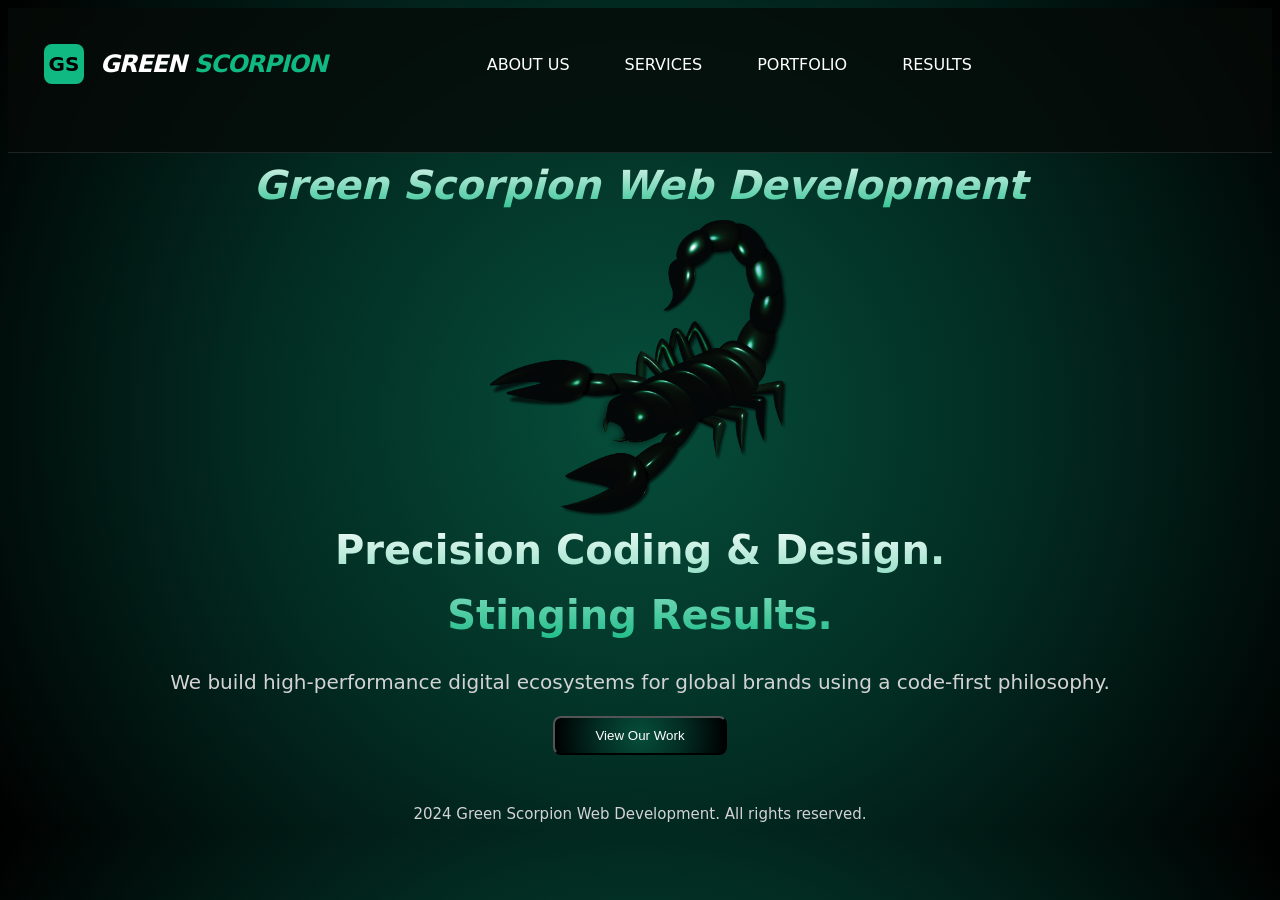
<file: index.html>
<!DOCTYPE html>
<html lang="en">

<head>
    <meta charset="UTF-8">
    <meta name="viewport" content="width=device-width, initial-scale=1.0">
    <title>Green Scorpion Web Development</title>
    <link rel="stylesheet" href="styles.css">
    <style>
        .bg-scorpion-gradient {
            background: radial-gradient(circle, #064e3b, #022c22, #000000);
        }
    </style>
</head>


<body>

    <header>
        <nav>
            <a href="index.html">
                <div class="group">
                    <div class="w-10">
                        <span class="text-black">GS</span>
                    </div>
                    <div class="logo">
                        GREEN <span style="color:#10b981;padding-left:.5rem;"> SCORPION</span>
                    </div>
                </div>
            </a>
            <ul>
                <li><a href="about.html">About Us</a></li>
                <li><a href="services.html">Services</a></li>
                <li><a href="portfolio.html">Portfolio</a></li>
                <li><a href="results.html">Results</a></li>
            </ul>
        </nav>
    </header>
<h1>Green Scorpion Web Development</h1>
    <img src="darker-tinified.png" height="300" width="300" alt="scorpion">
    <main>
        <h2>Precision Coding & Design.<br>Stinging Results.</h2>
        <p>
            We build high-performance digital ecosystems for global brands using a code-first philosophy.
        </p>
        <button style="max-width:200px;">
            <a href="portfolio.html">
                View Our Work
            </a>
        </button>
    </main>

</body>
<footer>
    2024 Green Scorpion Web Development. All rights reserved.
</footer>
</html>
</file>
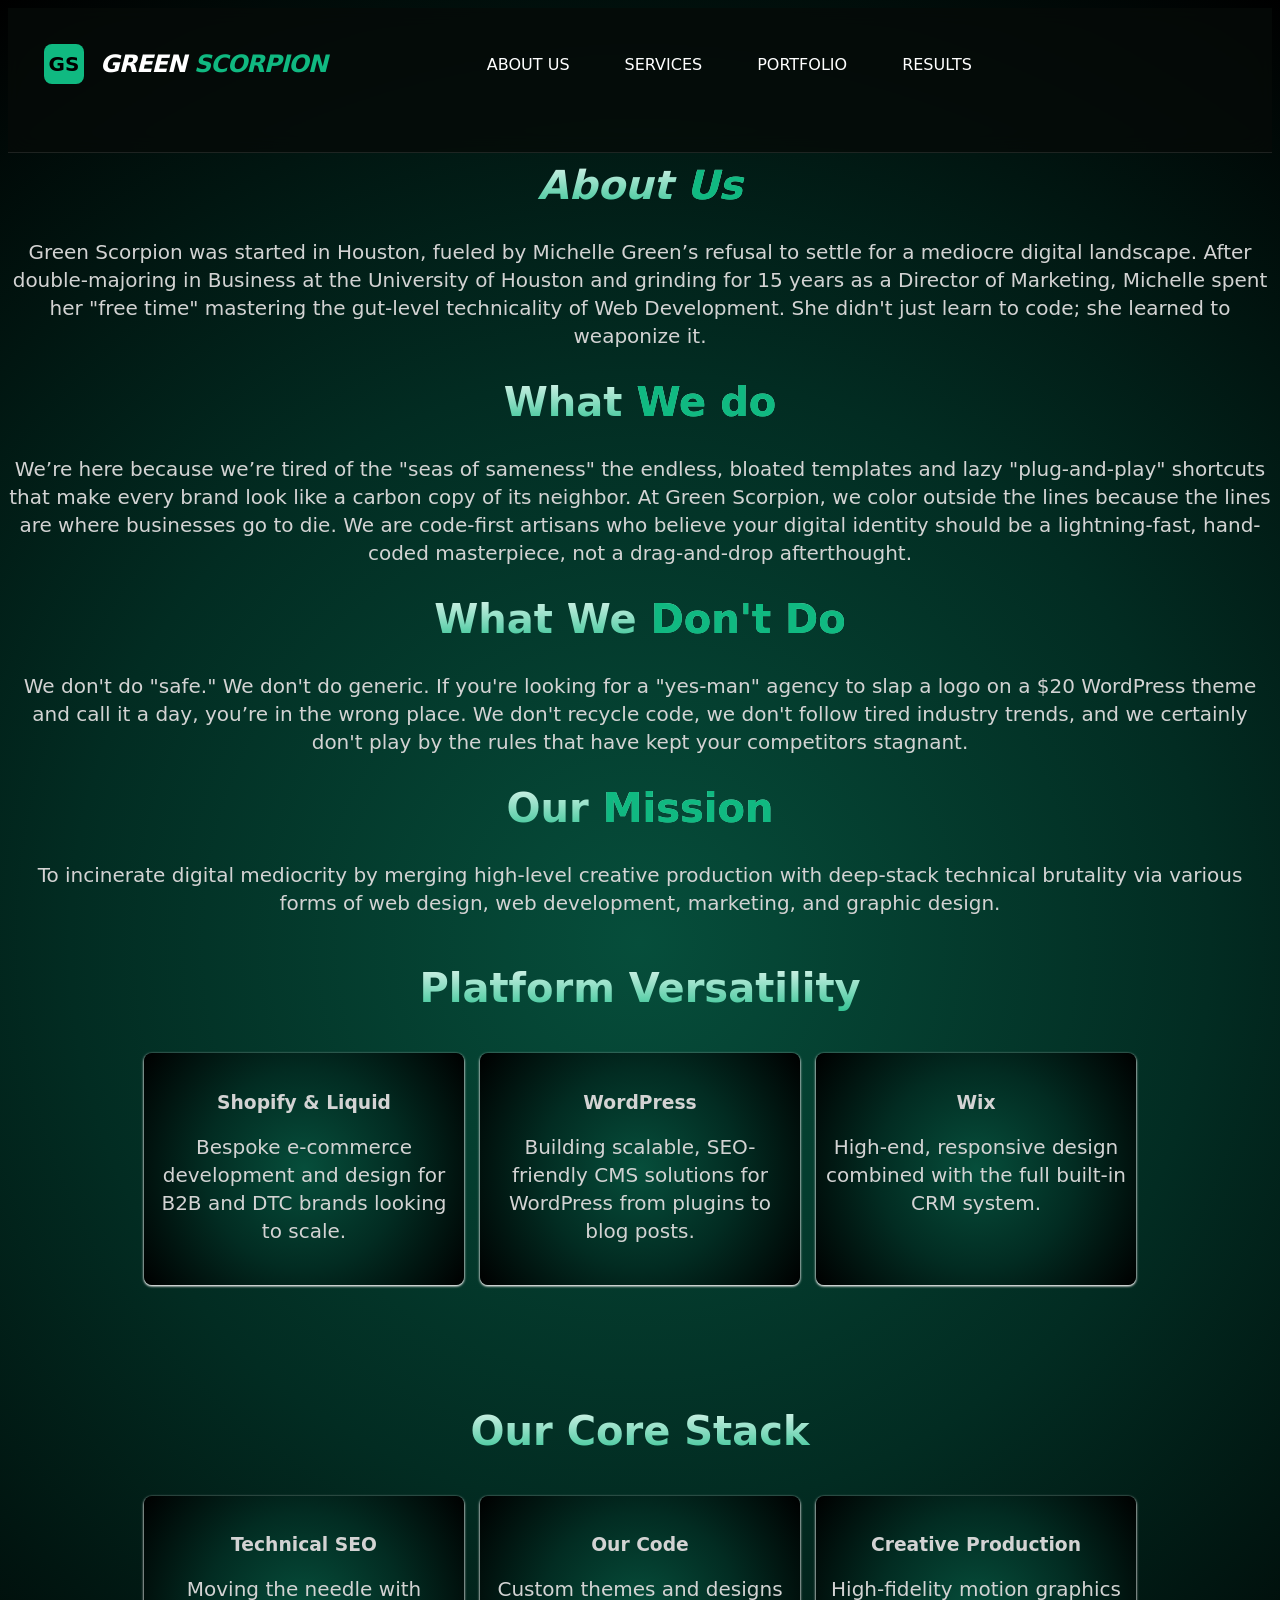
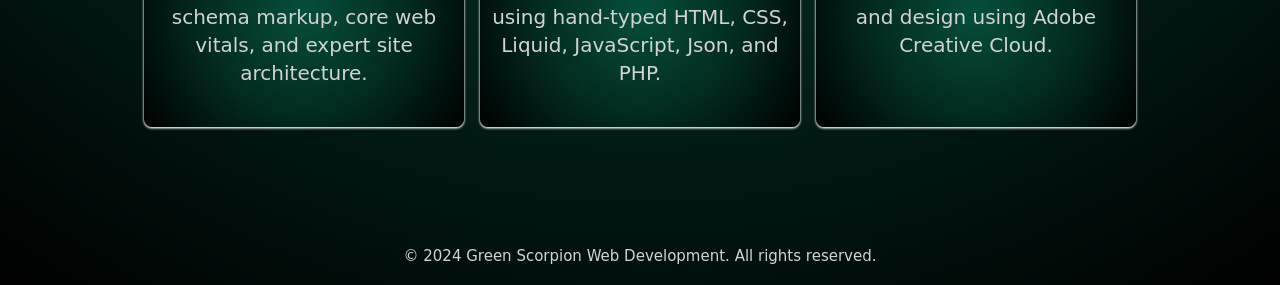
<file: about.html>
<!DOCTYPE html>
<html>

<head>
    <meta charset="utf-8">
    <meta http-equiv="X-UA-Compatible" content="IE=edge">
    <title>About Us</title>
    <meta name="description" content="">
    <meta name="viewport" content="width=device-width, initial-scale=1">
    <link rel="stylesheet" href="styles.css">
</head>

<body>

    <header>
        <nav>
            <a href="index.html">
                <div class="group">
                    <div class="w-10">
                        <span class="text-black">GS</span>
                    </div>
                    <div class="logo">
                        GREEN <span style="color:#10b981;padding-left:.5rem;"> SCORPION</span>
                    </div>
                </div>
            </a>
            <ul>
                <li><a href="about.html">About Us</a></li>
                <li><a href="services.html">Services</a></li>
                <li><a href="portfolio.html">Portfolio</a></li>
                <li><a href="results.html">Results</a></li>
            </ul>
        </nav>
    </header>

    <main>
        <h1>About <span style="color:#10b981;">Us</span></h1>
        <div class="container">
            <div class="content">
                <p>Green Scorpion was started in Houston, fueled by Michelle Green’s refusal to settle for a mediocre
                    digital landscape. After
                    double-majoring in Business at the University of Houston and grinding for 15 years as a Director of
                    Marketing, Michelle
                    spent her "free time" mastering the gut-level technicality of Web Development. She didn't just learn
                    to code; she
                    learned to weaponize it.
                </p>
                <h2>What <span style="color:#10b981;">We do</span></h2>
                <p>We’re here because we’re tired of the "seas of sameness" the endless, bloated templates and lazy
                    "plug-and-play"
                    shortcuts that make every brand look like a carbon copy of its neighbor. At Green Scorpion, we color
                    outside the lines
                    because the lines are where businesses go to die. We are code-first artisans who believe your
                    digital identity should be
                    a lightning-fast, hand-coded masterpiece, not a drag-and-drop afterthought.</p>
                <h2>What We <span style="color:#10b981;">Don't Do</span></h2>
                <p>
                    We don't do "safe." We don't do generic. If you're looking for a "yes-man" agency to slap a logo on a $20 WordPress
                    theme and call it a day, you’re in the wrong place. We don't recycle code, we don't
                    follow tired industry trends, and we certainly don't play by the rules that have kept your competitors stagnant.</p>
                <h2>Our <span style="color:#10b981;">Mission</span></h2>
                <p>To incinerate digital mediocrity by merging high-level creative production with deep-stack technical
                    brutality via various forms of web design, web development, marketing, and graphic design.</p>
            </div>
        </div>

   


<br>
        <div class="container">
            <h2>Platform Versatility</h2>
            <div class="card-container">
                <div class="card">
                    <h3>Shopify & Liquid</h3>
                    <p>Bespoke e-commerce development and design for B2B and DTC brands looking to scale.</p>
                </div>
                <div class="card">
                    <h3>WordPress</h3>
                    <p>Building scalable, SEO-friendly CMS solutions for WordPress from plugins to blog posts.</p>
                </div>
                <div class="card">
                    <h3>Wix</h3>
                    <p>High-end, responsive design combined with the full built-in CRM system.</p>
                </div>
            </div>
        </div>


<br><br><br>
<br><br><br>

<div class="container">
            <h2>Our Core Stack</h2>
            <div class="card-container">
                <div class="card">
                    <h3>Technical SEO</h3>
                    <p>Moving the needle with schema markup, core web vitals, and expert site architecture.</p>
                </div>
                <div class="card">
                    <h3>Our Code</h3>
                    <p>Custom themes and designs using hand-typed HTML, CSS, Liquid, JavaScript, Json, and PHP.</p>
                </div>
                <div class="card">
                    <h3>Creative Production</h3>
                    <p>High-fidelity motion graphics and design using Adobe Creative Cloud.</p>
                </div>
            </div>
        </div>


</body>


<footer>
    <p style="padding-top:50px; font-size:15px;">&copy; 2024 Green Scorpion Web Development. All rights reserved.</p>
</footer>

</html>
</file>
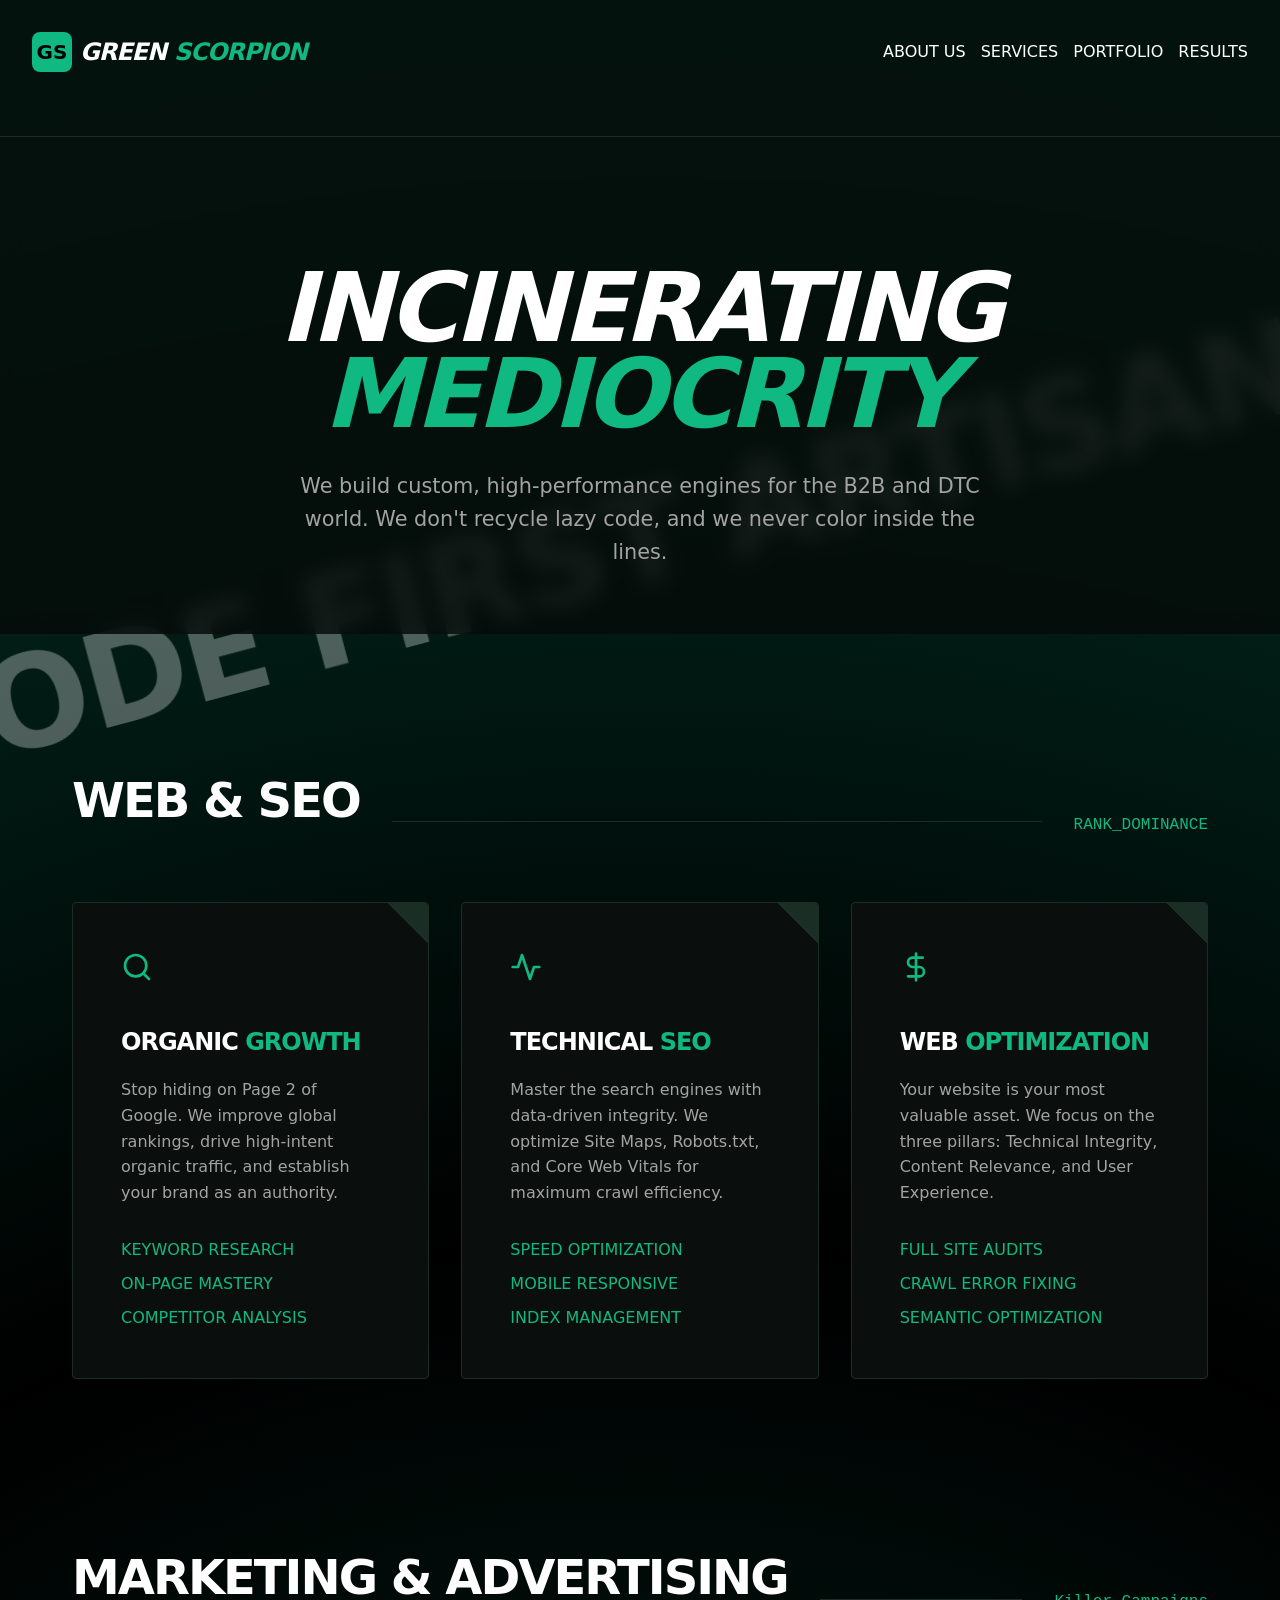
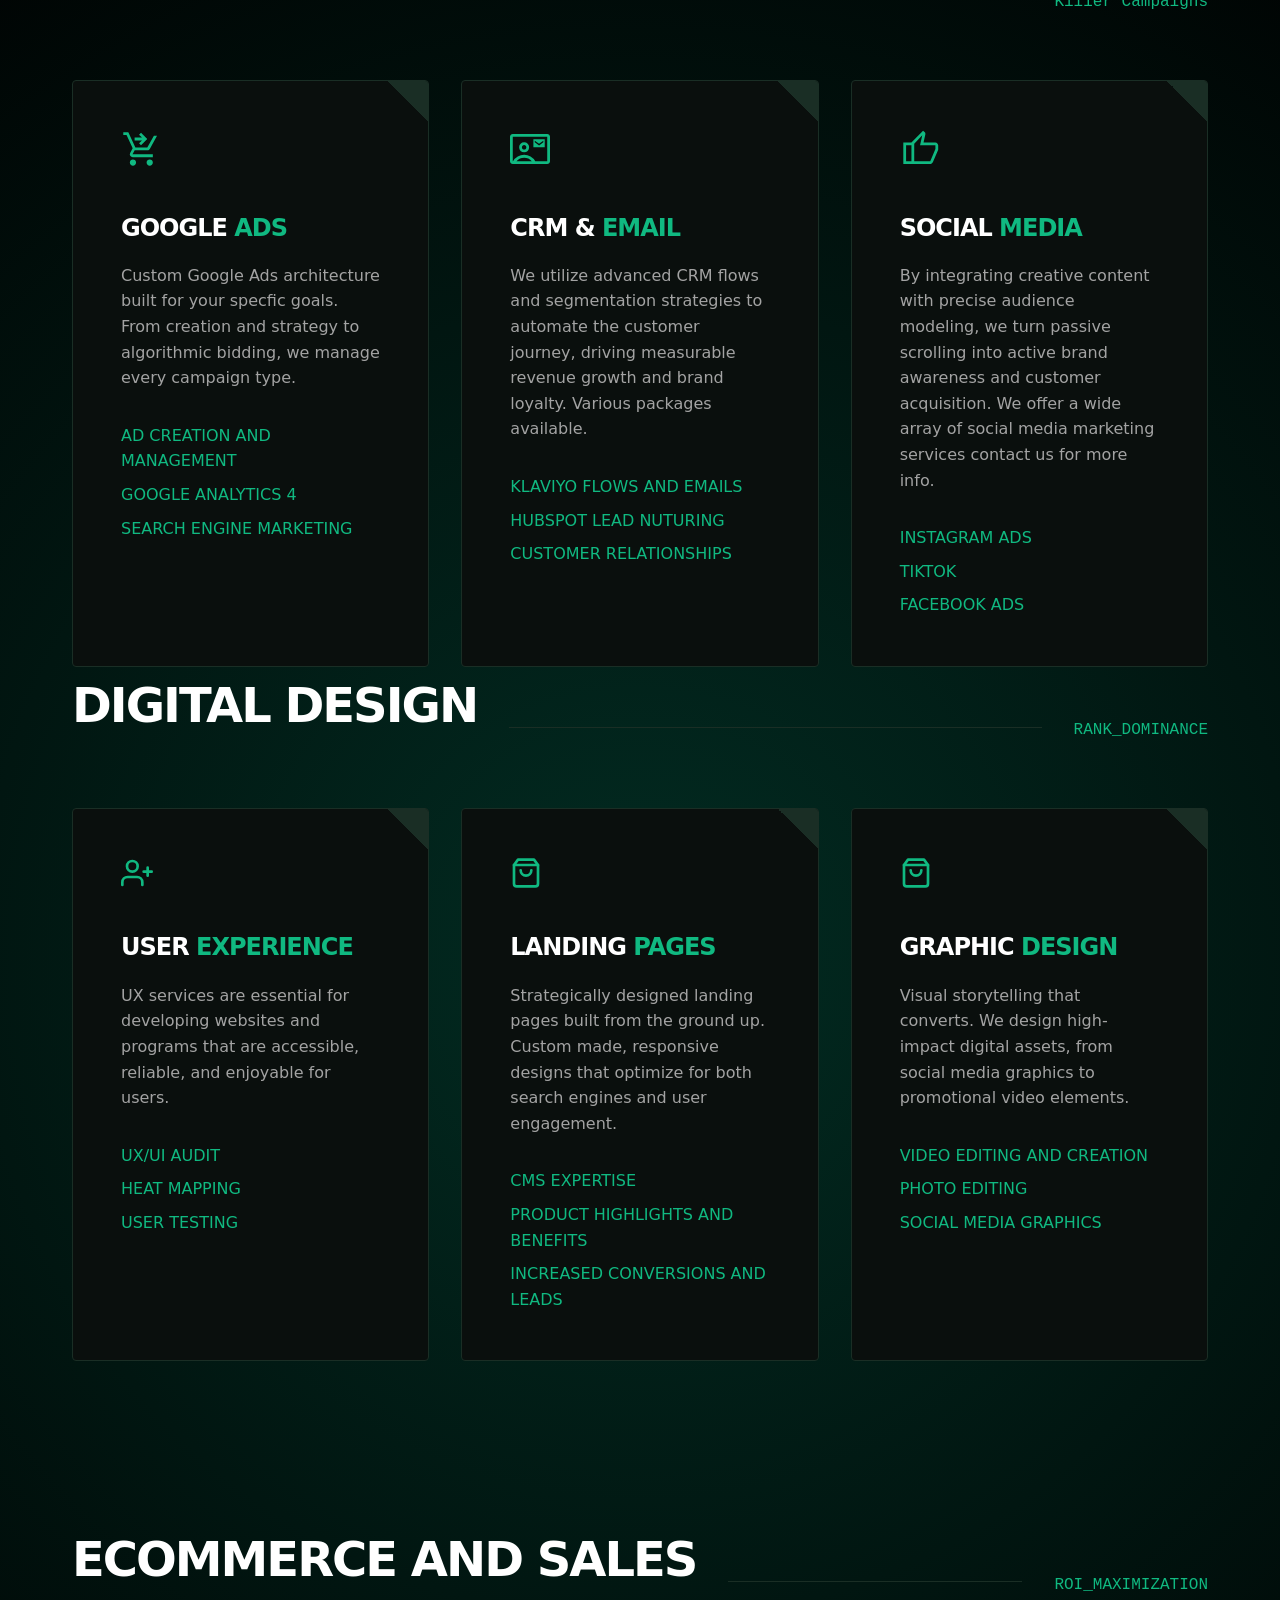
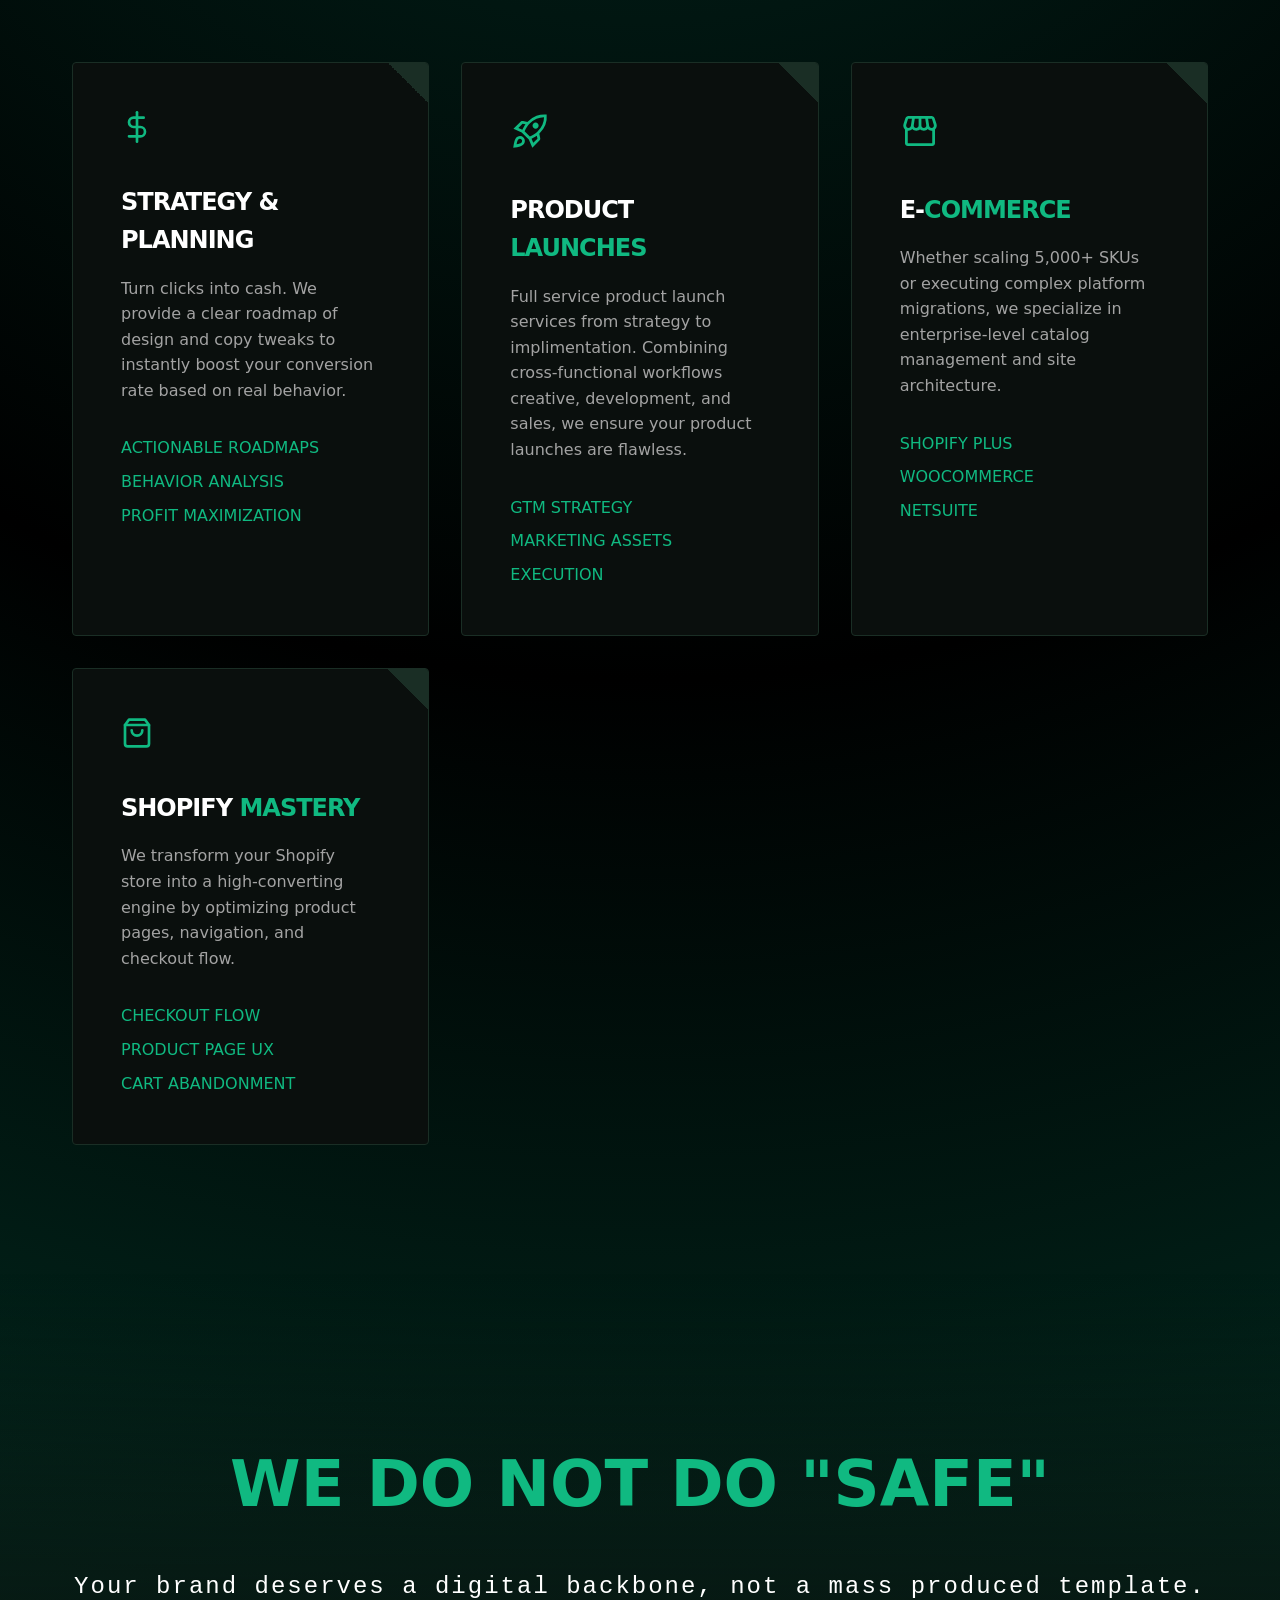
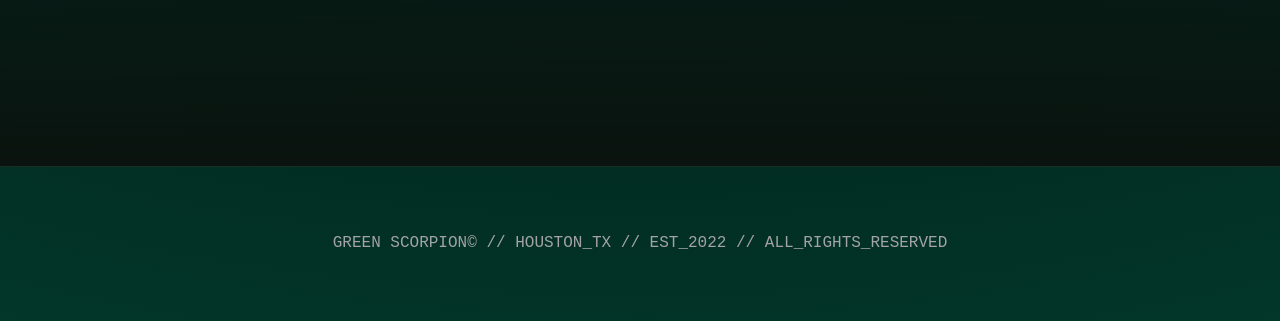
<file: services.html>
<!DOCTYPE html>
<html lang="en">

<head>
    <meta charset="UTF-8">
    <meta name="viewport" content="width=device-width, initial-scale=1.0">
    <title>Green Scorpion | Services</title>
    <link rel="preconnect" href="https://fonts.googleapis.com">
    <link rel="preconnect" href="https://fonts.gstatic.com" crossorigin>
    <style>
        :root {
            --bg-color: radial-gradient(circle, #064e3b, #022c22, #000000);
            --accent-color: #10b981;
            --accent-glow: rgba(16, 185, 129, 0.4);
            --text-main: #e5e5e5;
            --text-dim: #a3a3a3;
            --card-bg: #0a0f0d;
            --border-color: #1a2e25;
            --mono-font: 'JetBrains Mono', monospace;
        }

        * {
            margin: 0;
            padding: 0;
            box-sizing: border-box;
        }

        body {
            background: radial-gradient(circle, #022c22, #000000, #023729);
            font-family: ui-sans-serif, system-ui, sans-serif;
            color: white;
            line-height: 1.6;
            overflow-x: hidden;
            scroll-behavior: smooth;
        }

        body::before {
            content: "CODE FIRST ARTISANS";
            position: fixed;
            top: 60%;
            left: 50%;
            transform: translate(-50%, -50%) rotate(-15deg);
            font-size: 10vw;
            font-weight: 700;
            letter-spacing: -4px;
            color: rgba(255, 255, 255, 0.3);
            white-space: nowrap;
            z-index: -1;
            pointer-events: none;
        }

        .container {
            max-width: 1200px;
            margin: 0 auto;
            padding: 0 2rem;
        }

        .text-accent {
            color: var(--accent-color);
        }

        .font-mono {
            font-family: var(--mono-font);
        }

        header {
            padding: 2rem 2rem;
            border-bottom: 1px solid var(--border-color);
            background: rgba(5, 10, 8, 0.8);
            backdrop-filter: blur(10px);
        }

        .logo {
            display: flex;
            font-weight: 900;
            font-style: italic;
            color: white;
            justify-content: flex-start;
            padding-left: .5rem;
            padding-right: 5rem;
            text-transform: uppercase;
            letter-spacing: -1px;
            font-size: 1.5rem;
            text-decoration: none;
        }



        @keyframes pulse {
            0% {
                opacity: 1;
            }

            50% {
                opacity: 0.4;
            }

            100% {
                opacity: 1;
            }
        }

        .hero {
            padding: 8rem 0 4rem;
            text-align: center;
            background: rgba(5, 10, 8, 0.8);
            backdrop-filter: blur(10px);
        }

        .hero h1 {
            font-size: clamp(3rem, 10vw, 6rem);
            font-weight: 900;
            font-style: italic;
            line-height: 0.9;
            text-transform: uppercase;
            letter-spacing: -4px;
            margin-bottom: 2rem;
        }

        .hero p {
            max-width: 700px;
            margin: 0 auto;
            color: var(--text-dim);
            font-size: 1.3rem;
        }

        .services-section {
            padding: 8rem 0;
        }

        .section-header {
            margin-bottom: 4rem;
            display: flex;
            align-items: flex-end;
            gap: 2rem;
        }

        .section-header h2 {
            font-size: 3rem;
            font-weight: 900;
            text-transform: uppercase;
            letter-spacing: -2px;
        }

        .section-line {
            flex-grow: 1;
            height: 1px;
            background: var(--border-color);
            margin-bottom: 1rem;
        }

        .grid {
            display: grid;
            grid-template-columns: repeat(auto-fit, minmax(350px, 1fr));
            gap: 2rem;
        }

        ul {
            font-weight: 500;
            list-style: none;
            gap: 15px;
            text-decoration: none;
            text-transform: uppercase;
            display: inline-flex;
        }

        .service-card reveal> li {
            color: white;
            text-decoration: none;
            display: flex;
            text-align: left;
        }


        nav {
            align-items: center;
            padding-bottom: 2rem;
            display: flex;
            text-align: right;
                justify-content: space-between;
        }


        .service-card {
            background: var(--card-bg);
            border: 1px solid var(--border-color);
            padding: 3rem;
            border-radius: 4px;
            transition: all 0.4s cubic-bezier(0.16, 1, 0.3, 1);
            position: relative;
            overflow: hidden;
        }

        .service-card:hover {
            border-color: var(--accent-color);
            transform: translateY(-5px);
            box-shadow: 0 20px 40px rgba(0, 0, 0, 0.4);
        }

        .service-card::after {
            content: "";
            position: absolute;
            top: 0;
            right: 0;
            width: 40px;
            height: 40px;
            background: linear-gradient(45deg, transparent 50%, var(--border-color) 50%);
            transition: all 0.4s;
        }

        .service-card:hover::after {
            background: linear-gradient(45deg, transparent 50%, var(--accent-color) 50%);
        }

        .card-icon {
            color: var(--accent-color);
            margin-bottom: 2rem;
        }

        .service-card h4 {
            font-size: 1.5rem;
            font-weight: 900;
            text-transform: uppercase;
            margin-bottom: 1rem;
            letter-spacing: -1px;
        }

        .service-card p {
            color: var(--text-dim);
            font-size: 1rem;
            margin-bottom: 2rem;
        }

        .service-list {
            font-size: 1rem;
            text-transform: uppercase;
            text-align: left;
            color: var(--accent-color);
            flex-direction: column;
            gap: 0.5rem;
        }



        @keyframes reveal {
            from {
                opacity: 0;
                transform: translateY(50px) scale(0);
            }

            to {
                opacity: 1;
                transform: translateY(0) scale(1);
            }
        }

        .reveal {
            view-timeline-name: --reveal;
            view-timeline-axis: block;
            animation: reveal linear both;
            animation-timeline: --reveal;
            animation-range: entry 5% entry 35%;
        }

        .mission-footer {
            padding: 10rem 0;
            background: linear-gradient(to bottom, transparent, #0a130f);
            text-align: center;
        }

        .mission-footer h3 {
            font-size: 4rem;
            font-weight: 900;
            text-transform: uppercase;
            margin-bottom: 2rem;
        }

        footer {
            padding: 4rem 0;
            text-align: center;
            border-top: 1px solid var(--border-color);
            font-family: var(--mono-font);
            font-size: 1rem;
            color: var(--text-dim);
            text-transform: uppercase;
        }

        a {
            color: white;
            text-decoration: none;
        }

        li:hover {
            color: #0ac687b4;
            text-decoration-line: underline;
            text-decoration-thickness: 3px;
            transition: ease-in 0.3s;
        }

        .nav-link {
            position: relative;
            transition: color 0.3s ease;
        }

        .nav-link::after {
            content: '';
            position: absolute;
            width: 0;
            height: 2px;
            bottom: -4px;
            left: 0;
            background-color: #10b981;
            transition: width 0.3s ease;
        }

        .nav-link:hover::after {
            width: 100%;
        }

        .text-black {
            display: flex;
            color: black;
            font-weight: 700;
            font-size: 1.25rem;
            line-height: 1.75rem;
        }

        .group {
            align-items: center;
            display: flex;
            justify-content: flex-start;
        }

        .w-10 {
            background-color: rgb(16 185 129);
            width: 2.5rem;
            display: flex;
            height: 2.5rem;
            align-items: center;
            justify-content: center;
            border-radius: .5rem;
        }


        @media (max-width: 768px) {
            .grid {
                grid-template-columns: 1fr;
            }

            .section-header {
                flex-direction: column;
                align-items: flex-start;
            }

            .section-line {
                width: 100%;
                height: 2px;
            }

            .hero h1 {
                font-size: 4rem;
                letter-spacing: -2px;
            }
        }
    </style>
</head>

<body>

    <header>
        <nav>
            <a href="index.html">
                <div class="group">
                    <div class="w-10">
                        <span class="text-black">GS</span>
                    </div>
                    <div class="logo">
                        GREEN <span style="color:#10b981;padding-left:.5rem;"> SCORPION</span>
                    </div>
                </div>
            </a>

            <ul>
                <li><a href="about.html">About Us</a></li>
                <li><a href="services.html">Services</a></li>
                <li><a href="portfolio.html">Portfolio</a></li>
                <li><a href="results.html">Results</a></li>
            </ul>
        </nav>
    </header>

    <main>
        <section class="hero">
            <div class="container">
                <h1>INCINERATING<br><span style="color:#10b981;">
                        MEDIOCRITY</span></h1>
                <p>We build custom, high-performance engines for the B2B and DTC world. We don't recycle lazy code, and
                    we never color inside the lines.</p>
            </div>
        </section>

        <section class="services-section">
            <div class="container">

                <div class="section-header reveal">
                    <h2>Web & SEO</h2>
                    <div class="section-line"></div>
                    <span class="font-mono text-accent">RANK_DOMINANCE</span>
                </div>

                <div class="grid">
                    <div class="service-card reveal">
                        <div class="card-icon">
                            <svg width="32" height="32" viewBox="0 0 24 24" fill="none" stroke="currentColor"
                                stroke-width="2" stroke-linecap="round" stroke-linejoin="round">
                                <circle cx="11" cy="11" r="8"></circle>
                                <line x1="21" y1="21" x2="16.65" y2="16.65"></line>
                            </svg>
                        </div>
                        <h4>Organic <span style="color:#10b981;">Growth</span></h4>
                        <p>Stop hiding on Page 2 of Google. We improve global rankings, drive high-intent organic
                            traffic, and establish your brand as an authority.</p>
                        <ul class="service-list">
                            <li>Keyword Research</li>
                            <li>On-Page Mastery</li>
                            <li>Competitor Analysis</li>
                        </ul>
                    </div>

                    <div class="service-card reveal">
                        <div class="card-icon">
                            <svg width="32" height="32" viewBox="0 0 24 24" fill="none" stroke="currentColor"
                                stroke-width="2" stroke-linecap="round" stroke-linejoin="round">
                                <polyline points="22 12 18 12 15 21 9 3 6 12 2 12"></polyline>
                            </svg>
                        </div>
                        <h4>Technical <span style="color:#10b981;">SEO</span></h4>
                        <p>Master the search engines with data-driven integrity. We optimize Site Maps, Robots.txt, and
                            Core Web Vitals for maximum crawl efficiency.</p>
                        <ul class="service-list">
                            <li>Speed Optimization</li>
                            <li>Mobile Responsive</li>
                            <li>Index Management</li>
                        </ul>
                    </div>


                    <div class="service-card reveal">
                        <div class="card-icon">
                            <svg width="32" height="32" viewBox="0 0 24 24" fill="none" stroke="currentColor"
                                stroke-width="2" stroke-linecap="round" stroke-linejoin="round">
                                <path d="M12 2v20M17 5H9.5a3.5 3.5 0 0 0 0 7h5a3.5 3.5 0 0 1 0 7H6"></path>
                            </svg>
                        </div>
                        <h4>Web <span style="color:#10b981;">Optimization</span></h4>
                        <p>Your website is your most valuable asset. We focus on the three pillars: Technical Integrity,
                            Content Relevance, and User Experience.</p>
                        <ul class="service-list">
                            <li>Full Site Audits</li>
                            <li>Crawl Error Fixing</li>
                            <li>Semantic Optimization</li>
                        </ul>
                    </div>
                </div>




                <div class="section-header reveal" style="margin-top: 10rem;">
                    <h2>Marketing & Advertising</h2>
                    <div class="section-line"></div>
                    <span class="font-mono text-accent">Killer Campaigns</span>
                </div>

                <div class="grid">
                    <div class="service-card reveal">
                        <div class="card-icon">
                            <img src="shoppingcart.svg">
                        </div>
                        <h4>Google <span style="color:#10b981;">Ads</span></h4>
                        <p>Custom Google Ads architecture built for your specfic goals. From creation and strategy to
                            algorithmic bidding, we manage every
                            campaign type.</p>
                        <ul class="service-list">
                            <li>Ad Creation and Management</li>
                            <li>Google Analytics 4</li>
                            <li>Search Engine Marketing</li>
                        </ul>
                    </div>

                    <div class="service-card reveal">
                        <div class="card-icon">
                            <img src="communicate.svg">
                        </div>
                        <h4>CRM &<span style="color:#10b981;"> Email</span></h4>
                        <p>We utilize advanced CRM flows and segmentation strategies to automate the
                            customer journey, driving measurable revenue growth and brand loyalty. Various packages
                            available.</p>
                        <ul class="service-list">
                            <li>Klaviyo Flows and Emails</li>
                            <li>HubSpot Lead Nuturing</li>
                            <li>Customer Relationships</li>
                        </ul>
                    </div>

                    <div class="service-card reveal">
                        <div class="card-icon">
                            <img src="thumbsup.svg">
                        </div>
                        <h4>Social <span style="color:#10b981;">Media</span></h4>
                        <p>By integrating creative content with precise audience modeling, we turn passive scrolling
                            into active brand awareness and customer acquisition. We offer a wide array of social media marketing services contact us
                            for more info.</p>
                        <ul class="service-list">
                            <li>Instagram Ads</li>
                            <li>TikTok</li>
                            <li>Facebook Ads</li>
                        </ul>
                    </div>
                </div>




                <div class="section-header reveal">
                    <h2>Digital Design</h2>
                    <div class="section-line"></div>
                    <span class="font-mono text-accent">RANK_DOMINANCE</span>
                </div>

                <div class="grid">
                    <div class="service-card reveal">
                        <div class="card-icon">
                            <svg width="32" height="32" viewBox="0 0 24 24" fill="none" stroke="currentColor"
                                stroke-width="2" stroke-linecap="round" stroke-linejoin="round">
                                <path d="M16 21v-2a4 4 0 0 0-4-4H5a4 4 0 0 0-4 4v2"></path>
                                <circle cx="8.5" cy="7" r="4"></circle>
                                <line x1="20" y1="8" x2="20" y2="14"></line>
                                <line x1="23" y1="11" x2="17" y2="11"></line>
                            </svg>
                        </div>
                        <h4>User <span style="color:#10b981;">Experience</span></h4>
                        <p>UX services are essential for developing websites and programs that are accessible, reliable, and enjoyable for users.
                            </p>
                        <ul class="service-list">
                            <li>UX/UI Audit</li>
                            <li>Heat Mapping</li>
                            <li>User Testing</li>
                        </ul>
                    </div>

                    <div class="service-card reveal">
                        <div class="card-icon">
                            <svg width="32" height="32" viewBox="0 0 24 24" fill="none" stroke="currentColor"
                                stroke-width="2" stroke-linecap="round" stroke-linejoin="round">
                                <path d="M6 2L3 6v14a2 2 0 0 0 2 2h14a2 2 0 0 0 2-2V6l-3-4Z"></path>
                                <line x1="3" y1="6" x2="21" y2="6"></line>
                                <path d="M16 10a4 4 0 0 1-8 0"></path>
                            </svg>
                        </div>
                        <h4>Landing <span style="color:#10b981;">Pages</span></h4>
                        <p>Strategically designed landing pages built from the ground up. Custom made, responsive designs
                        that optimize for both search engines and user engagement.</p>
                        <ul class="service-list">
                            <li>CMS Expertise</li>
                            <li>Product Highlights and Benefits</li>
                            <li>Increased Conversions and Leads</li>
                        </ul>
                    </div>

                    <div class="service-card reveal">
                        <div class="card-icon">
                            <svg width="32" height="32" viewBox="0 0 24 24" fill="none" stroke="currentColor"
                                stroke-width="2" stroke-linecap="round" stroke-linejoin="round">
                                <path d="M6 2L3 6v14a2 2 0 0 0 2 2h14a2 2 0 0 0 2-2V6l-3-4Z"></path>
                                <line x1="3" y1="6" x2="21" y2="6"></line>
                                <path d="M16 10a4 4 0 0 1-8 0"></path>
                            </svg>
                        </div>
                        <h4>Graphic <span style="color:#10b981;">Design</span></h4>
                        <p>Visual storytelling that converts. We design high-impact digital assets, from social media
                            graphics to promotional video
                            elements.</p>
                        <ul class="service-list">
                            <li>Video Editing and Creation</li>
                            <li>Photo Editing</li>
                            <li>Social Media Graphics</li>
                        </ul>
                    </div>
                </div>





                <!-- CRO SECTION -->
                <div class="section-header reveal" style="margin-top: 10rem;">
                    <h2>Ecommerce and Sales</h2>
                    <div class="section-line"></div>
                    <span class="font-mono text-accent">ROI_MAXIMIZATION</span>
                </div>

                <div class="grid">
                    <div class="service-card reveal">
                        <div class="card-icon">
                            <svg width="32" height="32" viewBox="0 0 24 24" fill="none" stroke="currentColor"
                                stroke-width="2" stroke-linecap="round" stroke-linejoin="round">
                                <line x1="12" y1="1" x2="12" y2="23"></line>
                                <path d="M17 5H9.5a3.5 3.5 0 0 0 0 7h5a3.5 3.5 0 0 1 0 7H6"></path>
                            </svg>
                        </div>
                        <h4>Strategy & Planning</h4>
                        <p>Turn clicks into cash. We provide a clear roadmap of design and copy tweaks to instantly
                            boost your conversion rate based on real behavior.</p>
                        <ul class="service-list">
                            <li>Actionable Roadmaps</li>
                            <li>Behavior Analysis</li>
                            <li>Profit Maximization</li>
                        </ul>
                    </div>


                    <div class="service-card reveal">
                        <div class="card-icon">
                            <img src="rocket.svg">
                        </div>
                        <h4>Product <span style="color:#10b981;">Launches</span></h4>
                        <p>Full service product launch services from strategy to implimentation. Combining
                            cross-functional workflows 
                            creative, development, and sales,
                            we ensure your product launches are flawless.</p>
                        <ul class="service-list">
                            <li>GTM Strategy</li>
                            <li>Marketing Assets</li>
                            <li>Execution</li>
                        </ul>
                    </div>

                    <div class="service-card reveal">
                        <div class="card-icon">
                            <img src="store.svg">
                        </div>
                        <h4>E-<span style="color:#10b981;">commerce</span></h4>
                        <p>Whether scaling
                            5,000+ SKUs or executing
                            complex platform migrations, we specialize in enterprise-level catalog management and site
                            architecture.</p>
                        <ul class="service-list">
                            <li>Shopify Plus</li>
                            <li>Woocommerce</li>
                            <li>Netsuite</li>
                        </ul>
                    </div>


                    <div class="service-card reveal">
                        <div class="card-icon">
                            <svg width="32" height="32" viewBox="0 0 24 24" fill="none" stroke="currentColor"
                                stroke-width="2" stroke-linecap="round" stroke-linejoin="round">
                                <path d="M6 2L3 6v14a2 2 0 0 0 2 2h14a2 2 0 0 0 2-2V6l-3-4Z"></path>
                                <line x1="3" y1="6" x2="21" y2="6"></line>
                                <path d="M16 10a4 4 0 0 1-8 0"></path>
                            </svg>
                        </div>
                        <h4>Shopify <span style="color:#10b981;">Mastery</span></h4>
                        <p>We transform your Shopify store into a high-converting engine by optimizing product
                            pages,
                            navigation, and checkout flow.</p>
                        <ul class="service-list">
                            <li>Checkout Flow</li>
                            <li>Product Page UX</li>
                            <li>Cart Abandonment</li>
                        </ul>
                    </div>
                </div>

            </div>
        </section>

        <section class="mission-footer">
            <div class="container reveal">
                <h3 class="text-accent italic">WE DO NOT DO "SAFE"</h3>
                <p class="font-mono" style="font-size: 1.5rem; letter-spacing: 2px;">Your brand deserves a digital
                    backbone, not a mass produced template.</p>
            </div>
        </section>
    </main>

    <footer>
        <div class="container">
            GREEN SCORPION© // HOUSTON_TX // EST_2022 // ALL_RIGHTS_RESERVED
        </div>
    </footer>

</body>

</html>
</file>
<file: styles.css>
@keyframes slideInFromBottom {
    from {
        opacity: 0;
        transform: translateY(50px);
    }

    to {
        opacity: 1;
        transform: translateY(0);
    }
}

@keyframes slideleft {
    from {
        opacity: 0;
        scale: 0%;
        transform: translatex(150px);
    }

    to {
        opacity: 1;
        scale: 100%;
        transform: translateY(0);
    }
}

@keyframes appear {
    from {
        opacity: 0;
        transform: scaleX(0);
    }

    to {
        opacity: 1;
        transform: scaleX(1);
    }
}


body {
    background: radial-gradient(circle, #064e3b, #022c22, #000000);
    font-family: ui-sans-serif, system-ui, sans-serif;
    color: lightgrey;
}


h1 {
    font-weight: bold;
    stroke: #000000;
    color: white;
    font-style: italic;
}

.web {
    color: rgb(16 185 129);
    font-size: 1.125rem;
    line-height: 1.75rem;
    margin-left: .25rem;
}

.logo {
    display: flex;
    font-weight: 900;
    font-style: italic;
    color: white;
    justify-content: flex-start;
    padding-left: 1rem;
    padding-right: 5rem;
    text-transform: uppercase;
    letter-spacing: -1px;
    font-size: 1.5rem;
}

header {
    padding: 1rem 1rem;
    border-bottom: 1px solid rgba(255, 255, 255, 0.1);
    background: rgba(5, 10, 8, 0.8);
    backdrop-filter: blur(10px);
}

p {
    font-size: 1.25rem;
    line-height: 1.75rem;
}

a {
    text-decoration: none;
    color: white;
    padding: 20px;
}

button {
    background: radial-gradient(circle, #064e3b, #022c22, #000000);
    padding: 10px 20px;
    font-weight: 500;
    border-radius: 8px;
    max-width: 200px;
}

button:hover {
    scale: 1.2;
    transition: ease-in 0.3s;
}

.text-black {
    display: flex;
    color: black;
    font-weight: 700;
    font-size: 1.25rem;
    line-height: 1.75rem;
}

.w-10 {
    background-color: rgb(16 185 129);
    width: 2.5rem;
    display: flex;
    height: 2.5rem;
    align-items: center;
    justify-content: center;
    border-radius: .5rem;
}

.card-container {
    display: flex;
    justify-content: center;
    gap: 1rem;
    margin-top: 2rem;
}

.card {
    background: radial-gradient(circle, #064e3b, #022c22, #000000);
    padding: 20px 10px;
    justify-content: space-around;
    border-radius: 8px;
    box-shadow: 0px 1px 3px, #fff 0px 1px 2px;
    max-width: 300px;
    text-align: center;
    view-timeline-name: --reveal;
    view-timeline-axis: block;
    animation: reveal linear both;
    animation-timeline: --reveal;
    animation-range: entry 5% entry 35%;
}


@keyframes reveal {
    from {
        opacity: 0;
        transform: translateY(50px) scale(0);
    }

    to {
        opacity: 1;
        transform: translateY(0) scale(1);
    }
}


nav {
    text-align: right;
    padding-bottom: 2rem;
    display: flex;
    align-items: center;
}


.group {
    align-items: center;
    display: flex;
    justify-content: flex-start;
}

ul {
    font-weight: 500;
    list-style: none;
    gap: 15px;
    text-decoration: none;
    text-transform: uppercase;
    display: inline-flex;
}


li {
    color: rgb(16 185 129);
}

li:hover {
    color: #0ac687b4;
    text-decoration-line: underline;
    text-decoration-thickness: 3px;
    transition: ease-in 0.3s;
}

main {
    text-align: center;
    margin: auto;
    max-width: 80rem;
}

img {
    display: block;
    margin: auto;
}

h2, h1 {
    color: transparent;
    line-height: 65px;
    font-weight: 700;
    margin: 0;
    text-align: center;
    font-size: 2.5rem;
    background-clip: text;
    animation: slideInFromBottom 2s ease-in;
    background-image: linear-gradient(to top, #3b82f6, #22c55e, #10b981);
    background-image: linear-gradient(to bottom, #fff, #10b981);
}

footer {
    font-size: 15px;
    text-align: center;
    margin: 0 auto;
    padding-top: 50px;
}

.nav-link {
    position: relative;
    transition: color 0.3s ease;
}

.nav-link::after {
    content: '';
    position: absolute;
    width: 0;
    height: 2px;
    bottom: -4px;
    left: 0;
    background-color: #10b981;
    transition: width 0.3s ease;
}

.nav-link:hover::after {
    width: 100%;
}













@media (max-width: 768px) {
    .card-container {
        flex-direction: column;
        align-items: center;
    }

    nav {
        flex-direction: column;
        gap: 10px;
    }

    ul {
        flex-direction: column;
        gap: 10px;
    }
}
#menu-toggle:checked+label+nav {
    display: block;
}

label {
    display: inline;
    background: darkgreen;
    font-size: 1em;
    padding: .2em;
    color: white;
    border: none;
}
</file>
